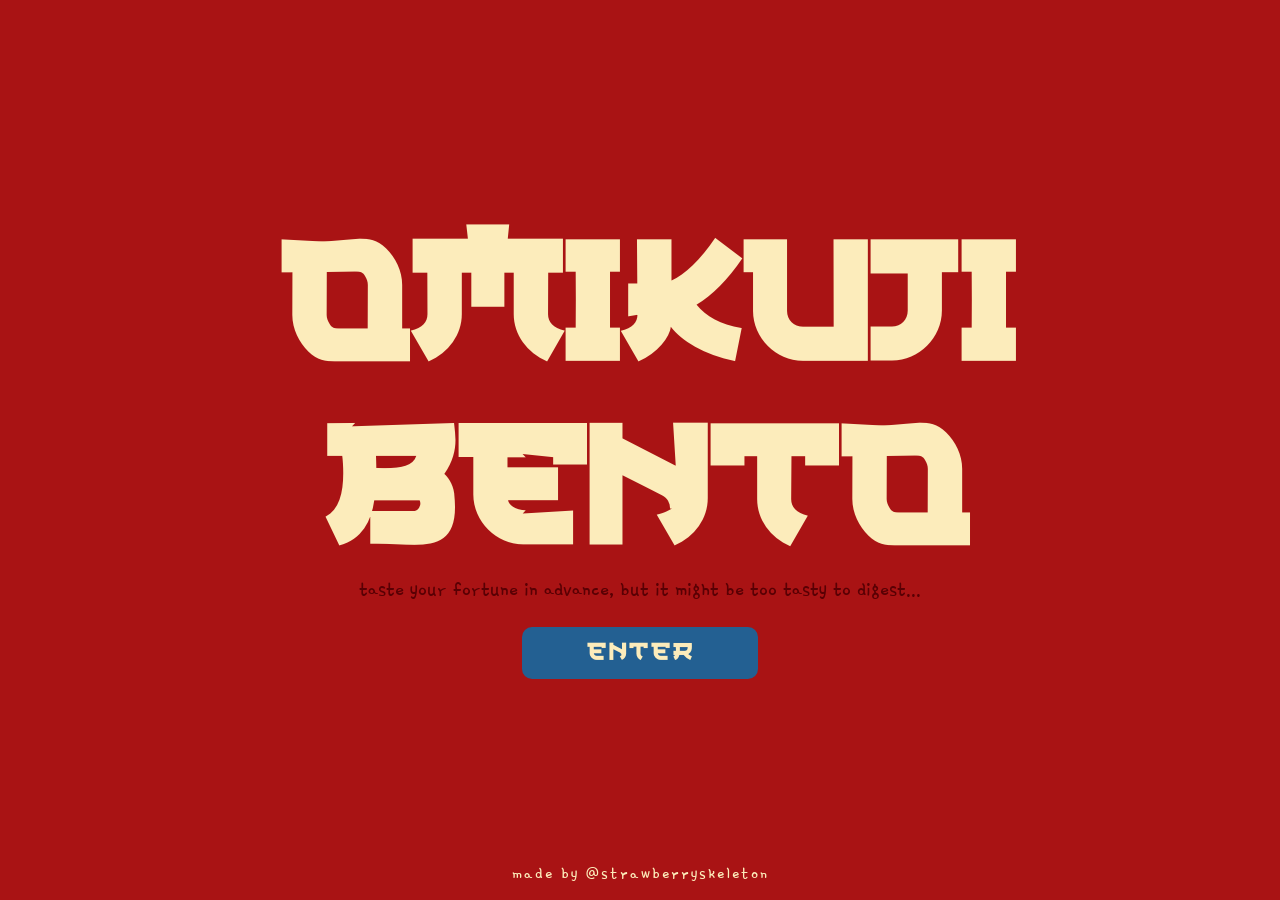
<file: index.html>
<!DOCTYPE html>
<html lang="en">
<head>
    <meta charset="UTF-8">
    <meta name="viewport" content="width=device-width, initial-scale=1.0">
    <title>Home | Omikuji Bento</title>
    <link rel="stylesheet" href="./style.css">
</head>
<body>
    <main>
        <!-- title -->
        <h1>Omikuji<br>Bento</h1>

        <!-- sub-heading -->
        <p>taste your fortune in advance, but it might be too tasty to digest...</p>

        <!-- go to main page button -->
        <a href="./pages/bento/bento.html">
            <button>enter</button>
        </a>
    </main>

    <!-- footer text => not proper footer, just a made by line -->
    <footer>
        made by <a href="https://github.com/strawberryskeleton">@strawberryskeleton</a>
    </footer>
</body>
</html>
</file>
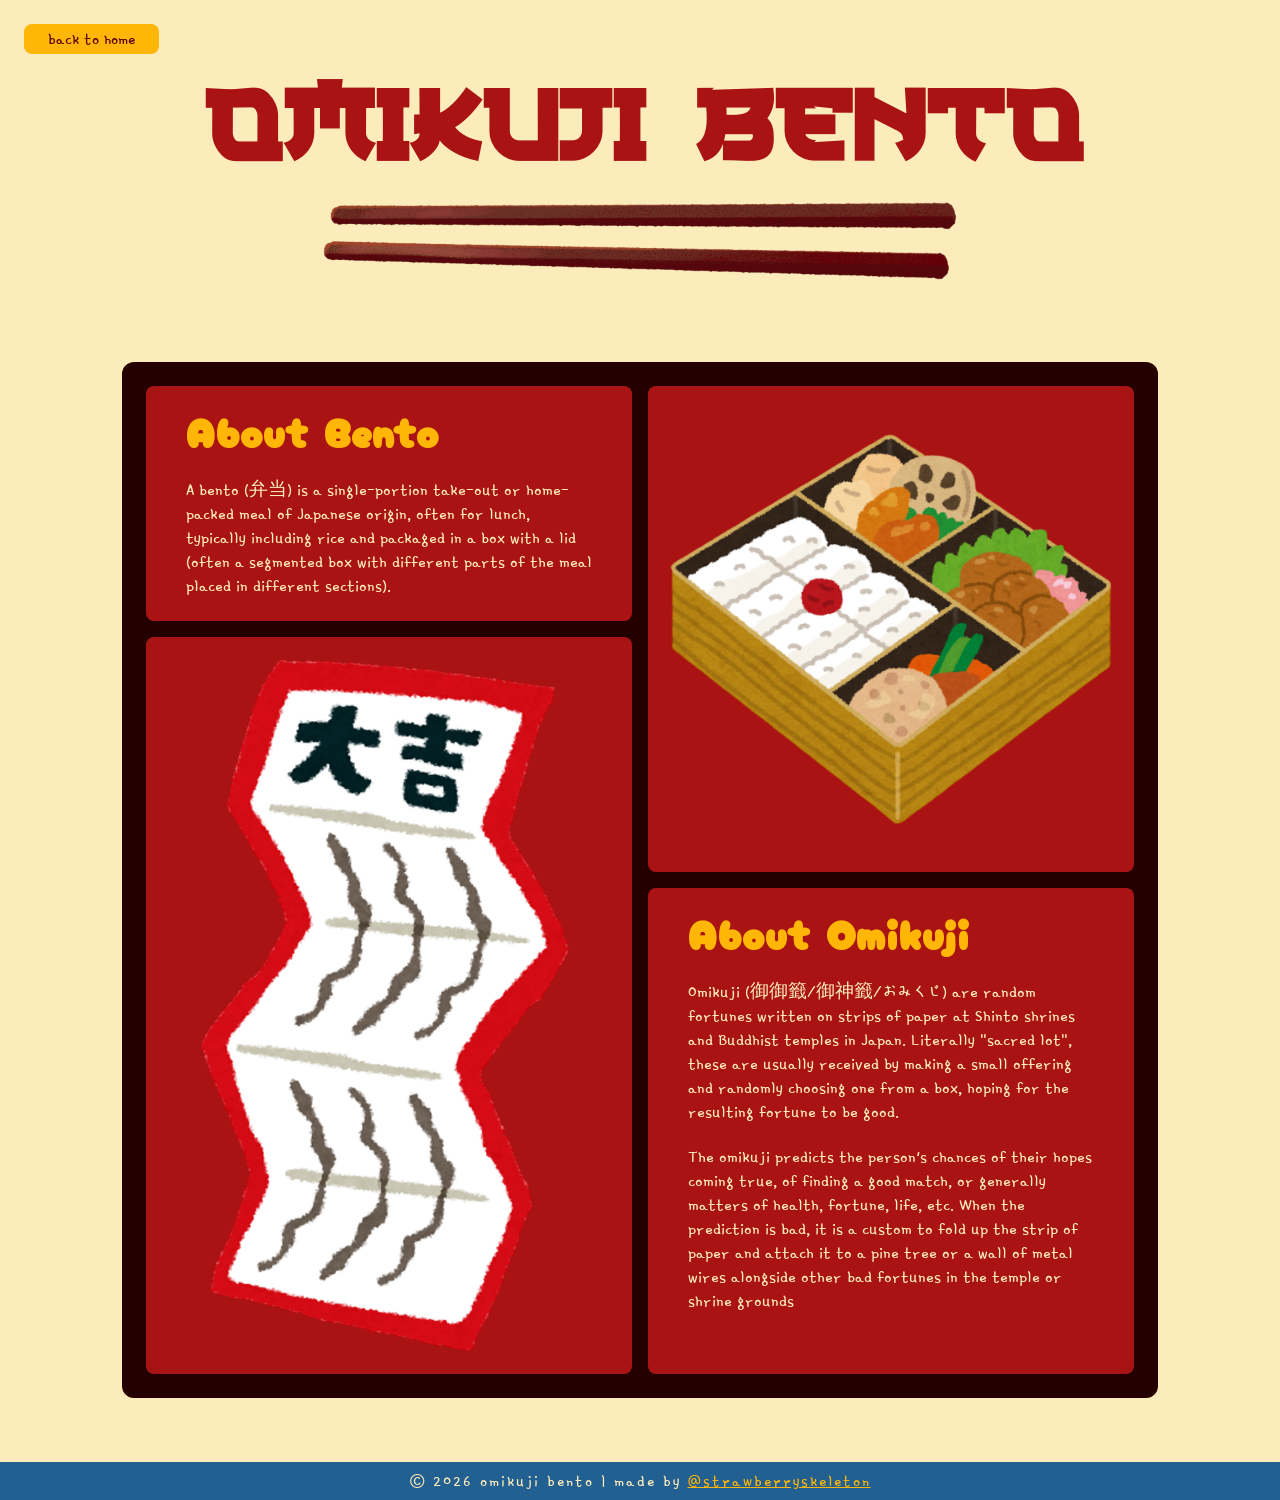
<file: pages/about/about.html>
<!DOCTYPE html>
<html lang="en">
<head>
    <meta charset="UTF-8">
    <meta name="viewport" content="width=device-width, initial-scale=1.0">
    <title>About | Omikuji Bento</title>
    <link rel="stylesheet" href="./about.css">
</head>
<body>

    <!-- navigation -->
    <nav>
        <a href="../../index.html">
            <button>back to home</button>
        </a>
    </nav>


    <!-- header - title -->
    <header>
        <h1>Omikuji Bento</h1>

        <!-- chopsticks divider -->
        <div class="divider">
            <img src="./assets/chopsticks.png" alt="chopsticks divider">
        </div>
    </header>

    <!-- main about sections -->
    <!-- <main>

        <section id="about-bento">
            <div class="text">
                <div class="text-heading">
                    <h2>About Bento</h2>
                </div>

                <div class="text-body">
                    Lorem ipsum dolor sit amet consectetur adipisicing elit. Id provident obcaecati eveniet deleniti impedit corrupti, est expedita a eligendi fugit, error veritatis suscipit voluptatum aperiam non placeat fuga laborum nihil vel sed distinctio quisquam quibusdam, minus atque? Cupiditate, earum molestias amet natus excepturi nesciunt esse repellat, doloribus dolor quisquam minus.
                </div>
            </div>

            <div class="image">
                <img src="./assets/bento.png" alt="bento box">
            </div>
        </section>


        <div class="divider"></div>

        <section id="about-omikuji"></section>


    </main> -->
    <main>
        <div id="main-grid">
            <div class="bento-text">
                <h2>About Bento</h2>
                <p>
                    A bento (弁当) is a single-portion take-out or home-packed meal of Japanese origin, often for lunch, typically including rice and packaged in a box with a lid (often a segmented box with different parts of the meal placed in different sections).
                </p>
            </div>

            <div class="bento-img">
                <a href="https://en.wikipedia.org/wiki/Bento">
                    <img src="./assets/bento.png" alt="bento box">
                </a>
            </div>

            <div class="omikuji-text">
                <h2>About Omikuji</h2>
                <p>
                    Omikuji (御御籤/御神籤/おみくじ) are random fortunes written on strips of paper at Shinto shrines and Buddhist temples in Japan. Literally "sacred lot", these are usually received by making a small offering and randomly choosing one from a box, hoping for the resulting fortune to be good.
                </p>
                <br>
                <p>
                    The omikuji predicts the person's chances of their hopes coming true, of finding a good match, or generally matters of health, fortune, life, etc. When the prediction is bad, it is a custom to fold up the strip of paper and attach it to a pine tree or a wall of metal wires alongside other bad fortunes in the temple or shrine grounds
                </p>
            </div>

            <div class="omikuji-img">
                <a href="https://en.wikipedia.org/wiki/O-mikuji">
                    <img src="./assets/omikuji.png" alt="omikuji">
                </a>
            </div>
        </div>
    </main>


    <!-- footer -->
    <footer>
        <p>&copy; 2026 omikuji bento | made by <a href="https://github.com/strawberryskeleton">@strawberryskeleton</a></p>
    </footer>
    
</body>
</html>
</file>
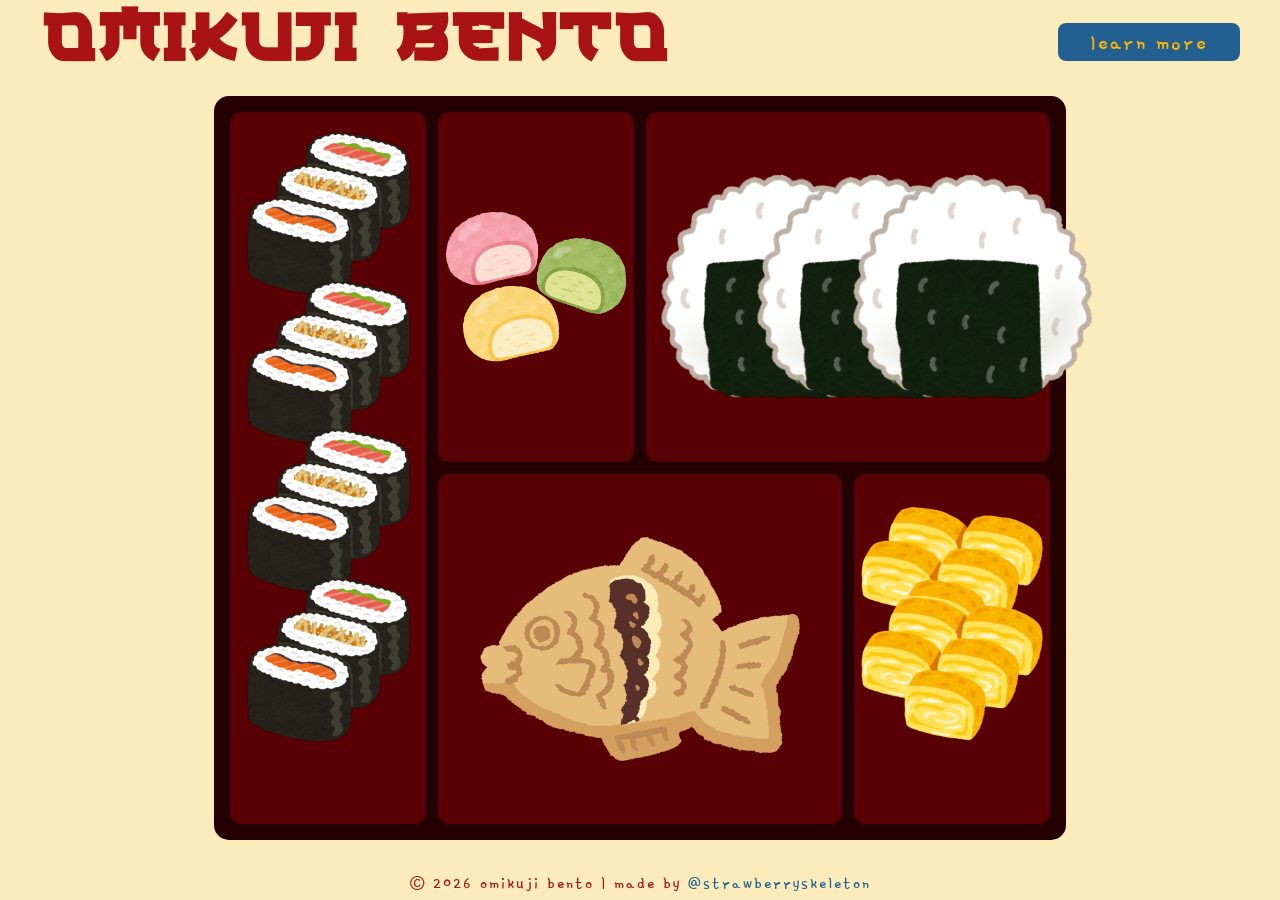
<file: pages/bento/bento.html>
<!DOCTYPE html>
<html lang="en">
<head>
    <meta charset="UTF-8">
    <meta name="viewport" content="width=device-width, initial-scale=1.0">
    <title>Bento | Omikuji Bento</title>
    <link rel="stylesheet" href="./bento.css">
    <script src="./bento.js" defer></script>
</head>
<body>
    
    <!-- header -->
    <header>
        <!-- logo -->
        <h1>Omikuji Bento</h1>
        
        <!-- about page btn -->
        <a href="../about/about.html">
            <button>learn more</button>
        </a>
    </header>

    <main>
        <!-- bento grid -->
        <section id="bento-grid">

            <!-- sushi -->
            <div class="food food1">
                <div class="food-img">
                    <img src="./assets/sushi.png" alt="sushi" class="sushi1">
                    <img src="./assets/sushi.png" alt="sushi" class="sushi2">
                    <img src="./assets/sushi.png" alt="sushi" class="sushi3">
                    <img src="./assets/sushi.png" alt="sushi" class="sushi4">
                </div>
            </div>

            <!-- mochi -->
            <div class="food food2">
                <div class="food-img">
                    <img src="./assets/mochi.png" alt="mochi" class="mochi1">
                    <!-- <img src="./assets/mochi.png" alt="mochi" class="mochi2"> -->
                </div>
            </div>

            <!-- onigiri -->
            <div class="food food3">
                <div class="food-img">
                    <img src="./assets/onigiri.png" alt="onigiri" class="onigiri1">
                    <img src="./assets/onigiri.png" alt="onigiri" class="onigiri2">
                    <img src="./assets/onigiri.png" alt="onigiri" class="onigiri3">
                </div>
            </div>

            <!-- taiyaki -->
            <div class="food food4">
                <div class="food-img">
                    <img src="./assets/taiyaki.png" alt="taiyaki" class="taiyaki1">
                </div>
            </div>

            <!-- tamagoyaki -->
            <div class="food food5">
                <div class="food-img">
                    <img src="./assets/tamagoyaki.png" alt="tamagoyaki" class="tamagoyaki1">
                    <img src="./assets/tamagoyaki.png" alt="tamagoyaki" class="tamagoyaki2">
                </div>
            </div>

        </section>

        <!-- fortune scroll -->
        <section id="scroll">
            <div class="scroll-div">
                <p id="fortune-text">
                    <!-- Lorem ipsum dolor sit amet consectetur adipisicing elit. Quasi quia rerum nihil nulla repellendus officia culpa, nesciunt excepturi, numquam provident quis ea, error veritatis. Sed? -->
                </p>
            </div>
        </section>
    </main>

    <!-- footer -->
    <footer>
        <p>&copy; 2026 omikuji bento | made by <a href="https://github.com/strawberryskeleton">@strawberryskeleton</a></p>
    </footer>
</body>
</html>
</file>
<file: style.css>
@import url('https://fonts.googleapis.com/css2?family=Cherry+Bomb+One&family=Gamja+Flower&display=swap');

:root {
    /* fonts */
    --heading-font: "Japan Ramen", var(--sub-heading-font);
    --sub-heading-font: "Cherry Bomb One", system-ui;
    --body-font: "Gamja Flower", sans-serif;

    font-family: var(--body-font);

    /* color palette */
    --dark-brown: #250001;
    --brown: #590004;
    --red: #A91314;
    --yellow: #FFB607;
    --cream: #FCECBB;
    --blue: #236092;
}

@font-face {
    font-family: "Japan Ramen";
    src: url('./global-assets/JAPAN\ RAMEN.otf') format('opentype');
}

*,
*::before,
*::after {
    margin: 0;
    padding: 0;
    box-sizing: border-box;
}


/* ------------------------------------------------------------------ */
body {
    width: 100vw;
    height: 100vh;
    overflow: hidden;

    background-color: var(--red);

    display: flex;
    flex-direction: column;
    align-items: center;
    justify-content: center;
}

main {
    display: flex;
    flex-direction: column;
    align-items: center;
    justify-content: center;
}

main h1 {
    font-size: 10rem;
    font-family: var(--heading-font);
    color: var(--cream);
    text-align: center;
}

main p {
    font-size: 1.4rem;
    font-family: var(--body-font);
    text-align: center;
    color: var(--brown);
    margin-top: -1rem;
}

main a {
    text-decoration: none;
    text-align: center;
    margin-top: 1.5rem;
}

main a button {
    padding: 0.75rem 4rem;
    outline: none;
    border: none;
    border-radius: 10px;

    font-size: 1.5rem;
    font-family: var(--heading-font);
    letter-spacing: 2px;

    background-color: var(--blue);
    color: var(--cream);

    transition: all 0.2s ease-out;
}

main a:hover button {
    background-color: var(--yellow);
    color: var(--blue);
}




footer {
    position: absolute;
    bottom: 1rem;

    font-size: 1.1rem;
    letter-spacing: 2px;
    color: var(--cream);
}

footer a {
    text-decoration: none;
    color: var(--cream);
    transition: all 0.2s ease-in;
}

footer a:hover {
    color: var(--yellow);
}
</file>
<file: pages/about/about.css>
@import url('https://fonts.googleapis.com/css2?family=Cherry+Bomb+One&family=Gamja+Flower&display=swap');

:root {
    /* fonts */
    --heading-font: "Japan Ramen", var(--sub-heading-font);
    --sub-heading-font: "Cherry Bomb One", system-ui;
    --body-font: "Gamja Flower", sans-serif;

    font-family: var(--body-font);

    /* color palette */
    --dark-brown: #250001;
    --brown: #590004;
    --red: #A91314;
    --yellow: #FFB607;
    --cream: #FCECBB;
    --blue: #236092;
}

@font-face {
    font-family: "Japan Ramen";
    src: url('../../global-assets/JAPAN\ RAMEN.otf') format('opentype');
}

*,
*::before,
*::after {
    margin: 0;
    padding: 0;
    box-sizing: border-box;
}

/* ------------------------------------------------------------------ */

body {
    width: 100%;

    background-color: var(--cream);
}


nav {
    width: 100%;
    /* height: 2rem; */
    padding: 1.5rem;
    /* background-color: #236092; */
}

nav a {
    text-decoration: none;
    /* margin: 2rem; */
}

nav a button {
    outline: none;
    border: none;
    padding: 0.25rem 1.5rem;
    border-radius: 8px;
    font-size: 1.1rem;
    font-family: var(--body-font);
    background-color: var(--yellow);
    color: var(--brown);

    transition: all 0.2s ease-out;
}

nav a:hover button {
    background-color: var(--brown);
    color: var(--yellow);
}


header {
    width: 100%;
    text-align: center;
}

header h1 {
    font-family: var(--heading-font);
    font-size: 6rem;
    color: var(--red);
}

header .divider {
    width: 50%;
    margin: 0 auto;
}

header .divider img {
    width: 100%;
    transition: all 0.2s ease-out;
}

header .divider:hover img {
    scale: 1.05;
}


/*👉#about-bento {
    width: 80%;
    margin: 0 auto;
    margin-top: 3rem;
    background-color: var(--brown);

    display: flex;
    justify-content: space-between;
    align-items: center;
}

#about-bento .image img {
    width: 100%;
}👈*/

main {
    width: 100%;
    padding: 4rem;
}

main #main-grid {
    width: 90%;
    /* height: calc(width); */
    aspect-ratio: 1;
    margin: 0 auto;

    display: grid;
    grid-template-columns: repeat(2, 1fr);
    grid-template-rows: repeat(4, 1fr);
    gap: 16px;

    border: 24px solid var(--dark-brown);
    background-color: var(--dark-brown);
    border-radius: 12px;
}

.bento-text {
    background-color: var(--red);
    border-radius: 8px;

    padding: 1rem 2.5rem;
}

.bento-text h2 {
    font-family: var(--sub-heading-font);
    font-size: 2.5rem;
    color: var(--yellow);
    letter-spacing: 2px;
    margin-bottom: 1rem;
}

.bento-text p {
    font-size: 1.2rem;
    color: var(--cream);
}

.bento-img {
    grid-row: span 2 / span 2;

    background-color: var(--red);
    border-radius: 8px;
    overflow: hidden;
    padding: 1rem;
}

.bento-img img {
    width: 100%;
    height: 100%;
    object-fit: contain;
    transition: all 0.2s ease-out;
}

.omikuji-text {
    grid-row: span 2 / span 2;
    grid-column-start: 2;
    grid-row-start: 3;

    background-color: var(--red);
    border-radius: 8px;

    padding: 1rem 2.5rem;
}

.omikuji-text h2 {
    font-family: var(--sub-heading-font);
    font-size: 2.5rem;
    color: var(--yellow);
    letter-spacing: 2px;
    margin-bottom: 1rem;
}

.omikuji-text p {
    font-size: 1.2rem;
    color: var(--cream);
}

.omikuji-img {
    grid-row: span 3 / span 3;
    grid-column-start: 1;
    grid-row-start: 2;

    background-color: var(--red);
    border-radius: 8px;
    overflow: hidden;
    padding: 1rem;
}

.omikuji-img img {
    width: 100%;
    height: 100%;
    object-fit: contain;
    transition: all 0.2s ease-out;
}

.bento-img:hover img,
.omikuji-img:hover img {
    scale: 1.05;
}



footer {
    /* height: 2; */
    background-color: var(--blue);
    padding: 0.5rem;
    text-align: center;
    font-size: 1.1rem;
    color: var(--cream);
    letter-spacing: 2px;
}

footer a {
    color: var(--yellow);
    transition: all 0.2s ease-in;
}

footer a:hover {
    color: var(--brown);
}
</file>
<file: pages/bento/bento.css>
@import url('https://fonts.googleapis.com/css2?family=Cherry+Bomb+One&family=Gamja+Flower&display=swap');

:root {
    /* fonts */
    --heading-font: "Japan Ramen", var(--sub-heading-font);
    --sub-heading-font: "Cherry Bomb One", system-ui;
    --body-font: "Gamja Flower", sans-serif;

    font-family: var(--body-font);

    /* color palette */
    --dark-brown: #250001;
    --brown: #590004;
    --red: #A91314;
    --yellow: #FFB607;
    --cream: #FCECBB;
    --blue: #236092;
}

@font-face {
    font-family: "Japan Ramen";
    src: url('../../global-assets/JAPAN\ RAMEN.otf') format('opentype');
}

*,
*::before,
*::after {
    margin: 0;
    padding: 0;
    box-sizing: border-box;
}

/* ------------------------------------------------------------------ */

body {
    width: 100vw;
    height: 100vh;
    overflow: hidden;

    background-color: var(--cream);

    display: flex;
    flex-direction: column;
    justify-content: center;
}


header {
    width: 100%;
    height: 4rem;

    /* background-color: var(--red); */

    display: flex;
    justify-content: space-between;
    align-items: center;

    padding: 0.5rem 2.5rem;
    padding-top: 1.75rem;
}

header h1 {
    font-family: var(--heading-font);
    font-size: 4rem;
    letter-spacing: 3px;
    color: var(--red);
}

header a {
    text-decoration: none;
}

header a button {
    outline: none;
    border: none;
    padding: 0.25rem 2rem;
    border-radius: 8px;
    font-size: 1.5rem;
    font-family: var(--body-font);
    letter-spacing: 2px;
    /* font-weight: 800; */

    background-color: var(--blue);
    color: var(--yellow);

    transition: all 0.2s ease-out;
}

header a:hover button {
    background-color: var(--yellow);
    color: var(--red);
}


main {
    width: 100%;
    flex-grow: 1;
    /* background-color: var(--dark-brown); */
    padding: 2rem;
}

#bento-grid {
    width: 70%;
    height: 100%;
    margin: 0 auto;
    background-color: var(--dark-brown);
    border: 16px solid var(--dark-brown);
    border-radius: 15px;

    display: grid;
    grid-template-columns: repeat(4, 1fr);
    grid-template-rows: repeat(4, 1fr);
    gap: 12px;
}

.food {
    display: flex;
    align-items: center;
    justify-content: center;
    /* overflow: hidden; */

    /* position: relative; */
}

.food-img {
    width: 95%;
    height: 95%;
    /* margin: 0 auto; */
    /* background-color: #236092; */

    position: relative;

    display: flex;
    flex-direction: column;
    justify-content: center;
    align-items: center;

    transition: all 0.2s ease-out;
}

.food-img img {
    width: 100%;
    margin: 0 auto;
}

.food:hover .food-img {
    scale: 1.05;
}


/* SUSHI */
.food1 {
    grid-row: span 4 / span 4;
    background-color: var(--brown);
    border-radius: 12px;
}

.food1 .food-img img {
    width: 90%;
    margin: auto 0;
}

.sushi1 {
    display: inline;
    position: absolute;
    top: 0;
    /* left: 0; */
    z-index: 2;
}

.sushi2 {
    display: inline;
    position: absolute;
    top: 22%;
    /* left: 0; */
    z-index: 4;
}

.sushi3 {
    display: inline;
    position: absolute;
    top: 44%;
    /* left: 0; */
    z-index: 6;
}

.sushi4 {
    display: inline;
    position: absolute;
    top: 66%;
    /* left: 0; */
    z-index: 8;
}

/* MOCHI */
.food2 {
    grid-row: span 2 / span 2;
    background-color: var(--brown);
    border-radius: 12px;
}

/*👉.mochi1 {
    display: inline;
    position: absolute;
    top: 0;
    left: 0;
    z-index: 4;
}👈*/

/*👉.mochi2 {
    display: inline;
    position: absolute;
    top: 35%;
    left: 0;
    z-index: 4;
}👈*/

/* ONIGIRI */
.food3 {
    grid-column: span 2 / span 2;
    grid-row: span 2 / span 2;
    background-color: var(--brown);
    border-radius: 12px;
}

.food3 .food-img img {
    height: 75%;
    width: auto;
    /* margin: auto 0; */
}

.onigiri1 {
    display: inline;
    position: absolute;
    /* top: 0; */
    left: 0;
    z-index: 2;
}

.onigiri2 {
    display: inline;
    position: absolute;
    /* top: 0; */
    left: 25%;
    z-index: 4;
}

.onigiri3 {
    display: inline;
    position: absolute;
    /* top: 0; */
    left: 50%;
    z-index: 6;
}

/* TAIYAKI */
.food4 {
    grid-column: span 2 / span 2;
    grid-row: span 2 / span 2;
    grid-column-start: 2;
    grid-row-start: 3;
    background-color: var(--brown);
    border-radius: 12px;
}

/*👉.food4 .food-img {
    background-color: #236092;
}👈*/

.food4 .food-img img {
    /* height: 75%; */
    width: 85%;
    /* margin: auto 0; */
}

/*👉.taiyaki1 {
    display: inline;
    position: absolute;
    top: 0;
    left: 0;
    z-index: 4;
}👈*/

/* TAMAGOYAKI */
.food5 {
    grid-row: span 2 / span 2;
    grid-column-start: 4;
    grid-row-start: 3;
    background-color: var(--brown);
    border-radius: 12px;
}

.tamagoyaki1 {
    display: inline;
    position: absolute;
    top: 0;
    /* left: 0; */
    z-index: 2;
}

.tamagoyaki2 {
    display: inline;
    position: absolute;
    top: 27%;
    /* left: 0; */
    z-index: 4;
}



#scroll {
    width: 100vw;
    height: 100vh;
    background-color: rgba(0, 0, 0, 0.4);

    /* display: block; */
    position: absolute;
    top: 0;
    left: 0;
    z-index: 100;
    
    display: flex;
    align-items: center;
    justify-content: center;
    
    display: none;
}

#scroll .scroll-div {
    width: 80%;
    height: 60%;
    background-color: var(--cream);
    background: url('./assets/scroll.png');
    background-size: contain;
    background-repeat: no-repeat;

    /*👉position: absolute;
    top: 50%;
    left: 50%;
    transform: translate(-50%, -50%);👈*/

    display: flex;
    align-items: center;
    justify-content: center;
}

#scroll .scroll-div #fortune-text {
    font-size: 2rem;
    color: var(--red);

    width: 65%;
    text-align: center;
}




footer {
    width: 100%;
    height: 1.75rem;
    /* background-color: var(--blue); */
    text-align: center;

    color: var(--red);
    font-size: 1.1rem;
    letter-spacing: 2px;
}

footer a {
    text-decoration: none;
    color: var(--blue);
}
</file>
